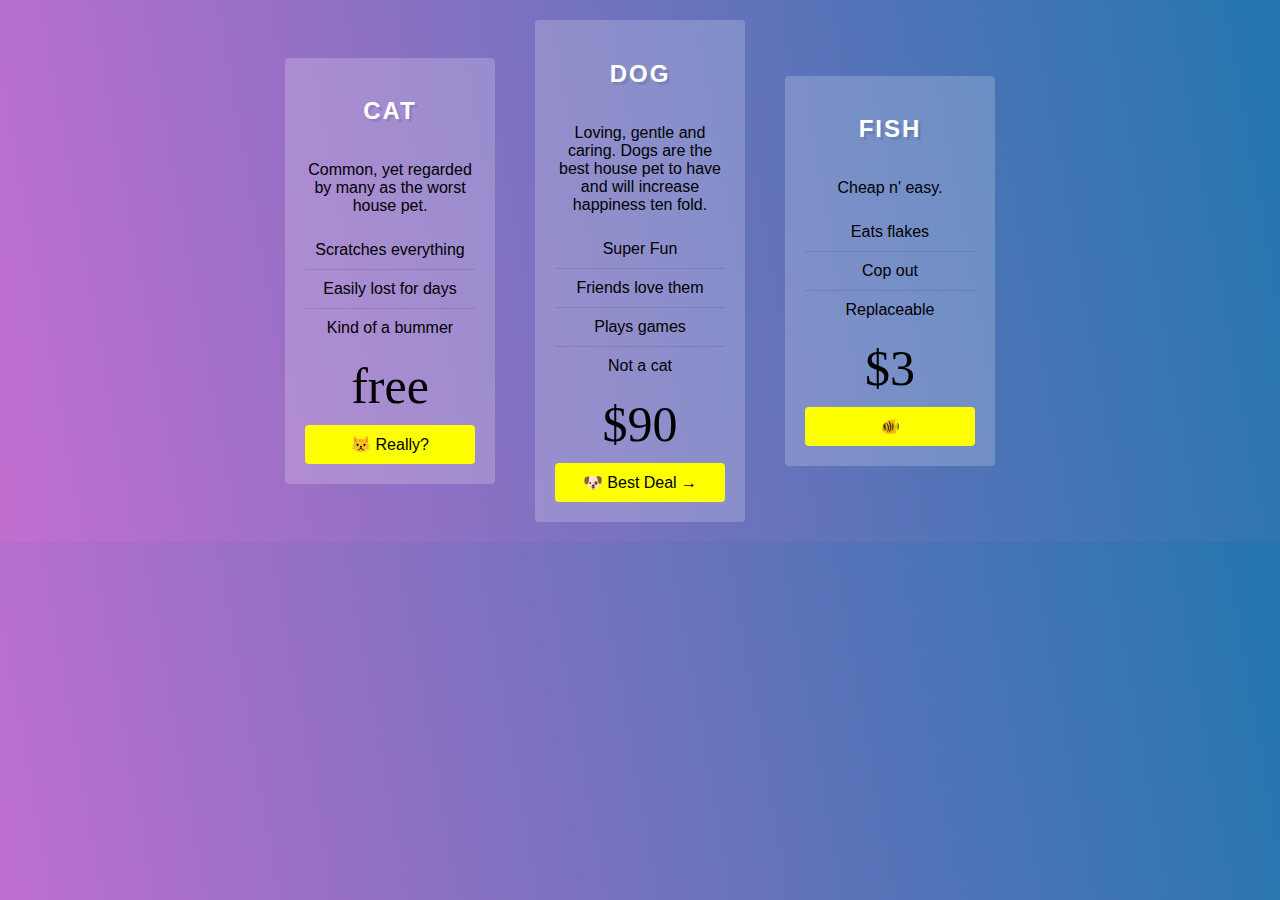
<file: pricing-card/index.html>
<!DOCTYPE html>
<html lang="en">
  <head>
    <meta charset="UTF-8" />
    <title>FlexBox Nav</title>
    <link
      rel="stylesheet"
      href="https://maxcdn.bootstrapcdn.com/font-awesome/4.3.0/css/font-awesome.min.css"
    />
    <link rel="stylesheet" href="style.css" />
  </head>
  <body>
    <!-- Flex Container! -->
    <div class="pricing-grid">
      <div class="plan plan1">
        <h2>Cat</h2>
        <p>Common, yet regarded by many as the worst house pet.</p>
        <ul class="features">
          <li>Scratches everything</li>
          <li>Easily lost for days</li>
          <li>Kind of a bummer</li>
        </ul>

        <p class="price">free</p>

        <a href="#" class="cta">😾 Really?</a>
      </div>

      <div class="plan plan2">
        <h2>Dog</h2>
        <p>
          Loving, gentle and caring. Dogs are the best house pet to have and
          will increase happiness ten fold.
        </p>
        <ul class="features">
          <li>Super Fun</li>
          <li>Friends love them</li>
          <li>Plays games</li>
          <li>Not a cat</li>
        </ul>

        <p class="price">$90</p>

        <a href="#" class="cta">🐶 Best Deal →</a>
      </div>

      <div class="plan plan3">
        <h2>Fish</h2>
        <p>Cheap n' easy.</p>
        <ul class="features">
          <li>Eats flakes</li>
          <li>Cop out</li>
          <li>Replaceable</li>
        </ul>

        <p class="price">$3</p>

        <a href="#" class="cta">🐠</a>
      </div>
    </div>
  </body>
</html>
</file>
<file: pricing-card/style.css>
/* Some CSS Setup - nothing to do with flexbox */
html {
  box-sizing: border-box;
}

*,
*:before,
*:after {
  box-sizing: inherit;
}

body {
  font-family: sans-serif;
  margin: 0;
  background-image: linear-gradient(260deg, #2376ae 0%, #c16ecf 100%);
}

a {
  color: white;
}

.plan ul {
  margin: 0;
  padding: 0;
  list-style: none;
}

.plan ul li {
  border-bottom: 1px solid rgba(0, 0, 0, 0.1);
  padding: 10px;
}

.plan ul li:last-child {
  border-bottom: 0;
}

.plan a {
  text-decoration: none;
  background: #feff00;
  padding: 10px;
  color: black;
  border-radius: 4px;
}

.plan h2 {
  text-transform: uppercase;
  color: white;
  letter-spacing: 2px;
  text-shadow: 3px 3px 0 rgba(0, 0, 0, 0.1);
}

.price {
  font-size: 50px;
  font-family: serif;
  margin: 10px 0;
}

.pricing-grid {
  max-width: 750px;
  margin: 0 auto;
  display: flex;
  align-items: center;
}

.plan {
  flex: 1;
  background: #ffffff33;
  margin: 20px;
  padding: 20px;
  border-radius: 4px;
  text-align: center;
  display: flex;
  flex-wrap: wrap;
}
.plan > * {
  flex: 1 1 100%;
}

.plan .cta {
  align-self: flex-end;
}
</file>
